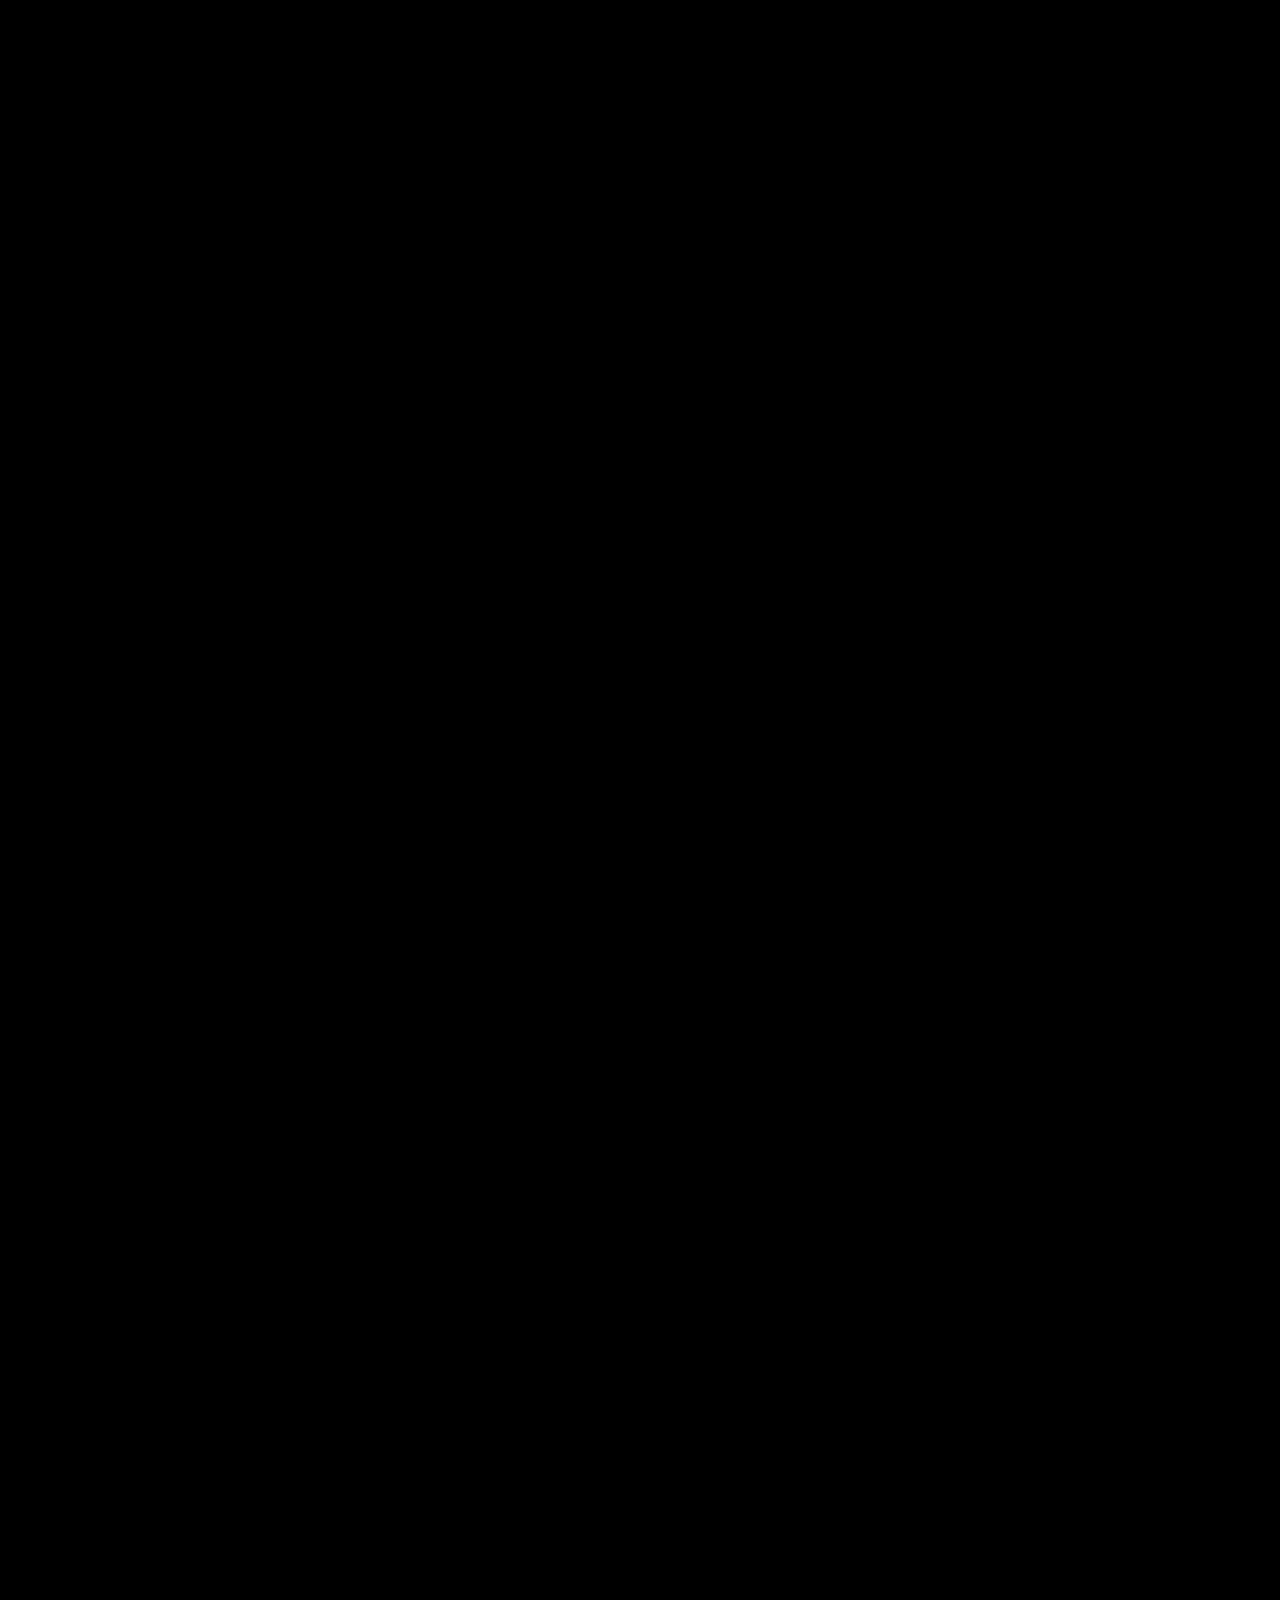
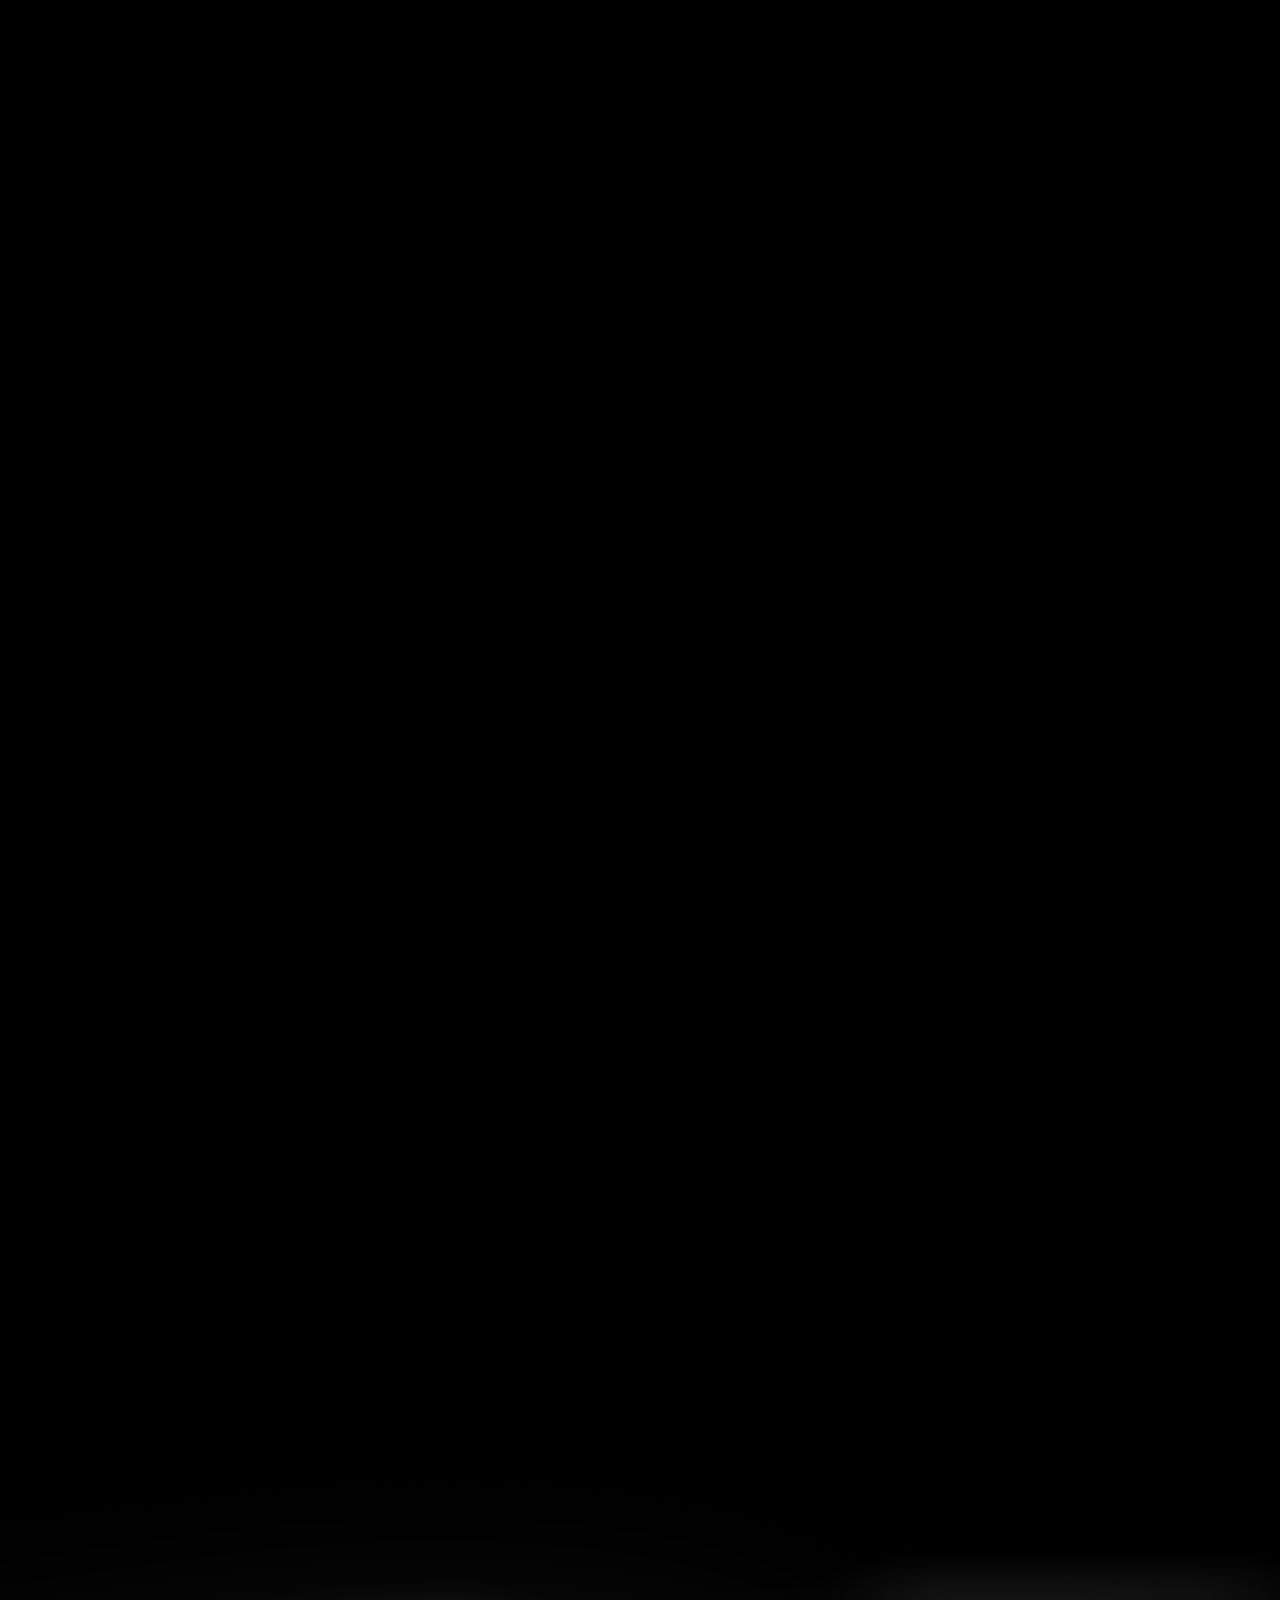
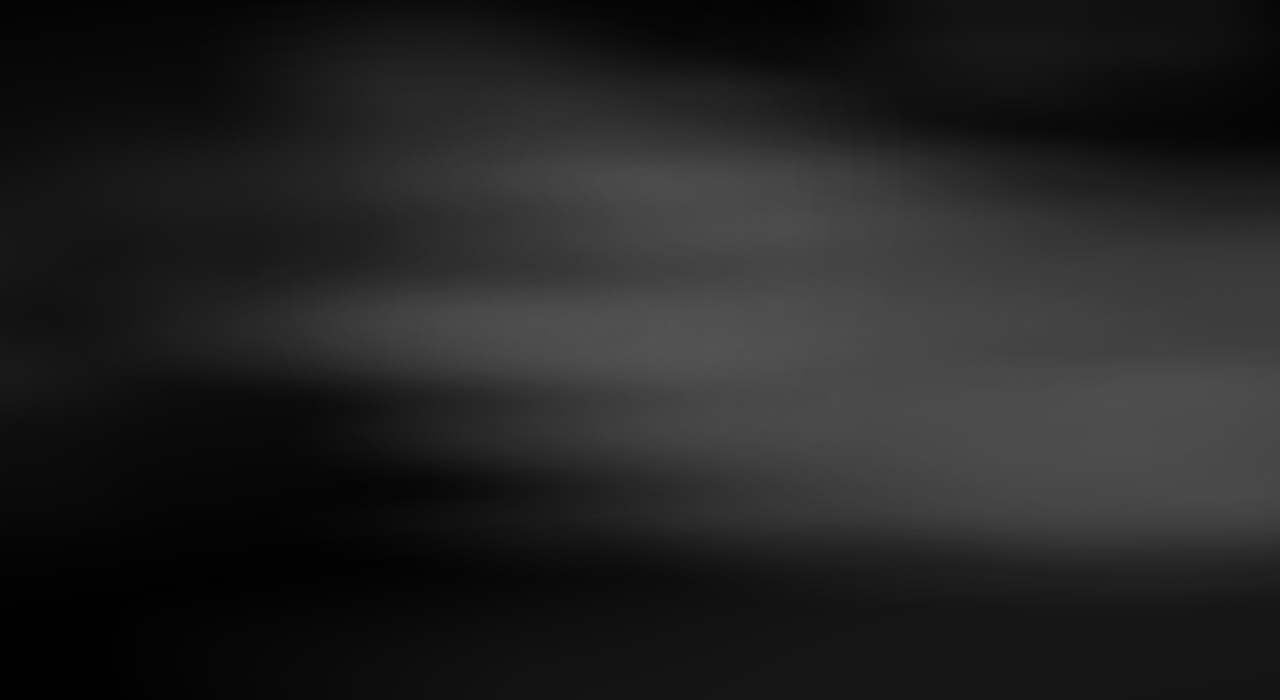
<file: fog-test.html>
<!DOCTYPE html>
<html>
<head>
	<meta charset="utf-8">

	<meta name="viewport" content="width=device-width, initial-scale=1, maximum-scale=1">
	<link href="style/fixed-positioning.css" rel="stylesheet" type="text/css" />
	<link href="style/main.css" rel="stylesheet" type="text/css" />
	<title>Fog Test</title>

	<link href="style/fixed-positioning.css" rel="stylesheet" type="text/css" />
	<link href="style/fog.css" rel="stylesheet" type="text/css" />
	<script type="text/javascript" src="js/util/scrollr.js"></script>
	<script type="text/javascript" src="js/util/jquery-1.9.1.min.js"></script>
	<script type="text/javascript" src="js/main.js"></script>
</head>

<body>
	<p class="top" >At The Beginning </br>There Was Nothing</p>
	
	<!-- <div id="fog-bg" />
	<div class="fog fog1"></div>
	<div class="fog fog2"></div> -->
	<div id="bgfog1" class="bgfog fog1" data-h2="opacity:0;left:0px;"  data-h3="left:-100px;"></div> <!-- data-1000="opacity:0.2;" -->
	<div id="bgfog2" class="bgfog fog4" data-h2="opacity:0;left:-400px;top:-400px;" data-1000="opacity:0.23;" data-h3="left:-50px;top:-400px"></div>
	<div id="bgfog3" class="bgfog fog3" data-h2="opacity:0;left:-50px;top:450px;" data-1000="opacity:0.1;" data-h3="left:120px;opacity:0.3;" data-3000="top:430px;pacity:0.2"></div>
	<div id="bgfog4" class="bgfog fog2" data-h2="opacity:0;" data-1000="opacity:0.21;" data-2000="opacity:0.12;" data-h3="opacity:0.23;"></div>
<!-- 	<div class="fog fog5"></div>
	<div class="fog fog6"></div>
	<div class="fog fog1"></div>
	<div class="fog fog2"></div>
	<div class="fog fog3"></div>
	<div class="fog fog4"></div>
	<div class="fog fog5"></div>
	<div class="fog fog6"></div> -->	
	
	
	
	<script type="text/javascript">


	$(function () {
	    var h = $(window).height();
	    $('.page').height(h);
    
	    var s = skrollr.init({
    //            edgeStrategy: 'set',
		constants: {
		    h: h
		},
		easing: {
		    stepper: function (p) {
    //                    return p;
			return Math.round(p * 3) / 3;
		    }
    //            WTF: Math.random,
    //            inverted: function(p) {
    //                return 1-p;
    //            }
		}
	    });
	    
	    console.log(h);
    
	    s.on('render', function() {
		console.log(s.getScrollTop());
	    })
    
	});
    </script>
	

	<script type="text/javascript">
	// var s = skrollr.init({
		// edgeStrategy: 'set',
		// easing: {
			// WTF: Math.random,
			// inverted: function(p) {
				// return 1-p;
			// }
		// }
	// });
	
	function cl (text) {console.log(text)};
	function cw (text) {console.warn(text)};
	function ce (text) {console.error(text)};
	
	function createfog () {
		var fogs = document.getElementsByClassName('fog');
		for (var i=0,fog; fog=fogs[i];i++) {
			fog.style.top = [Math.random() * 540 - 540, 'px'].join('');
			fog.style.left = [Math.random() * 960 - 960, 'px'].join('');
			fog.style['-webkit-transform'] = ['scale(', Math.random() * 0.4,')'].join('');
			fog.style['opacity'] = Math.random() * 0.3 + .1;
		}
	}
	
	function animatebgFont(i) {
		
	}
	
	createfog();
	</script>
</body>

</html>
</file>
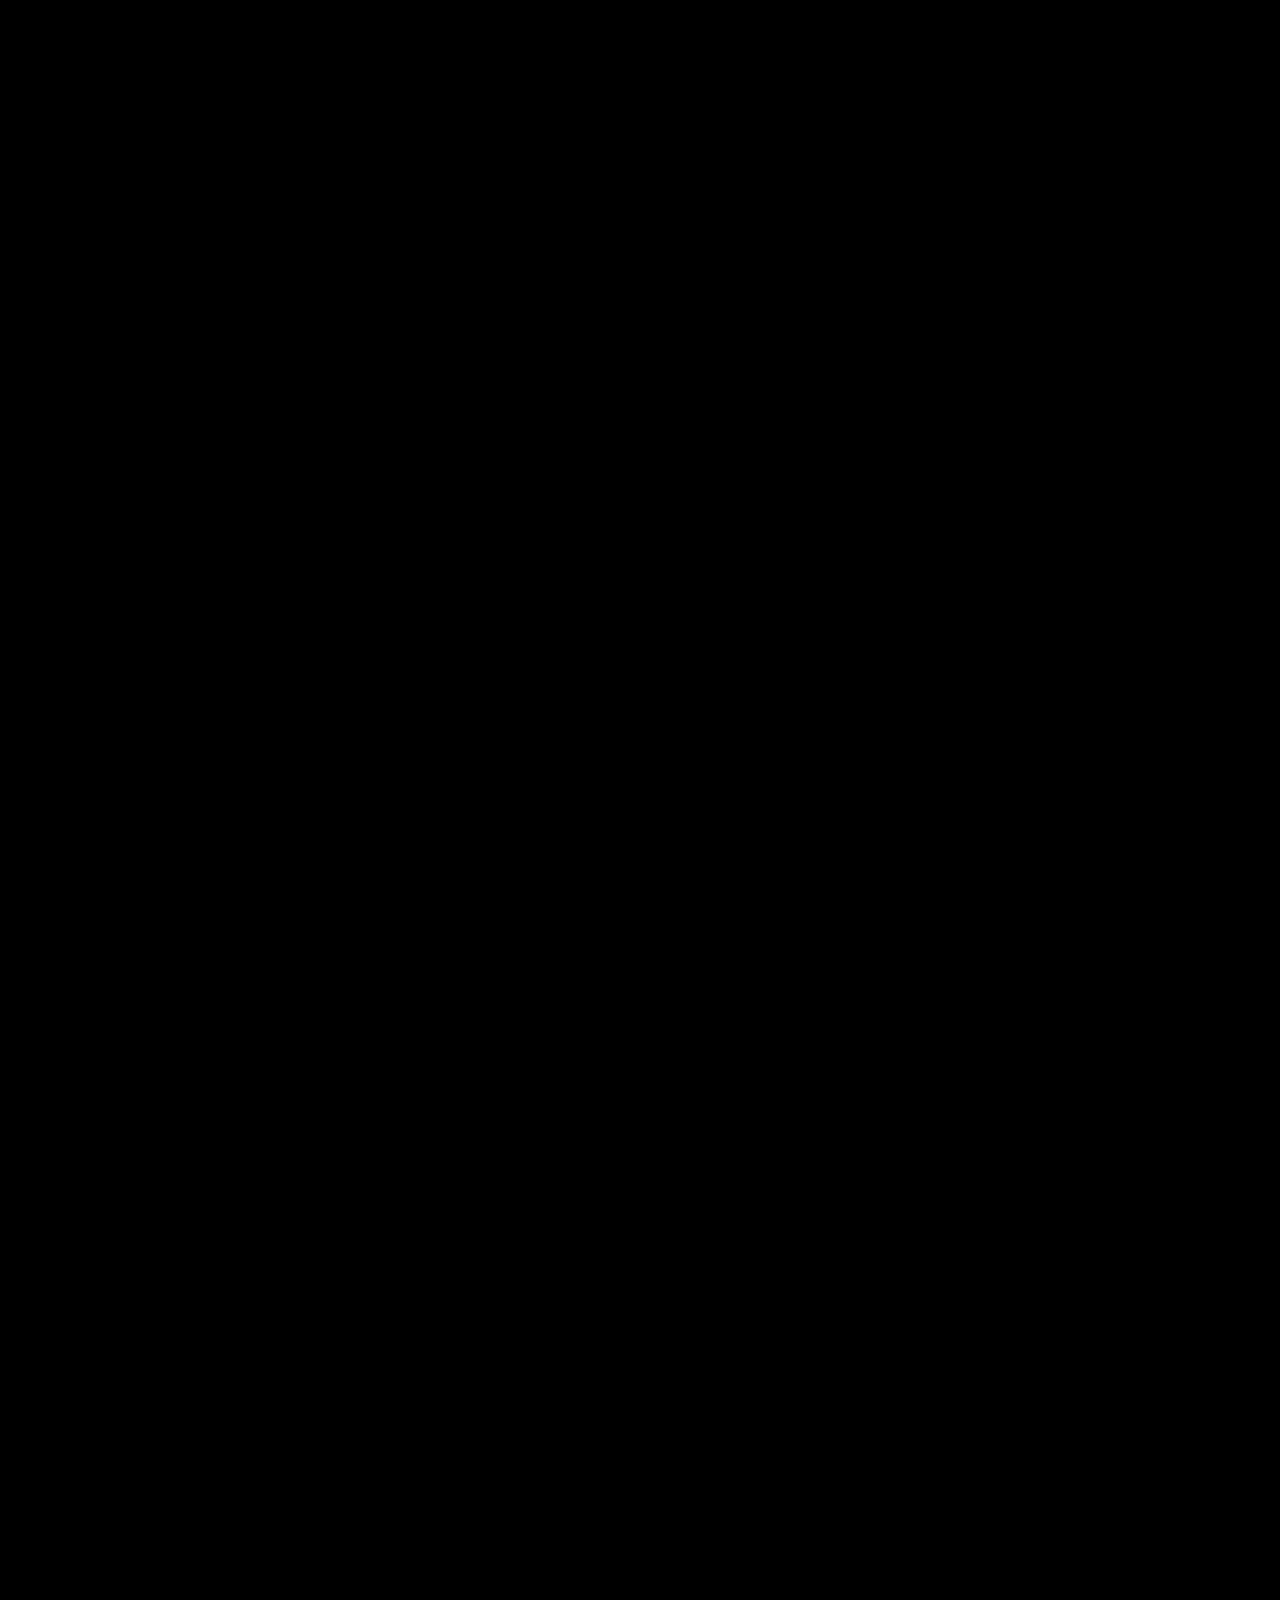
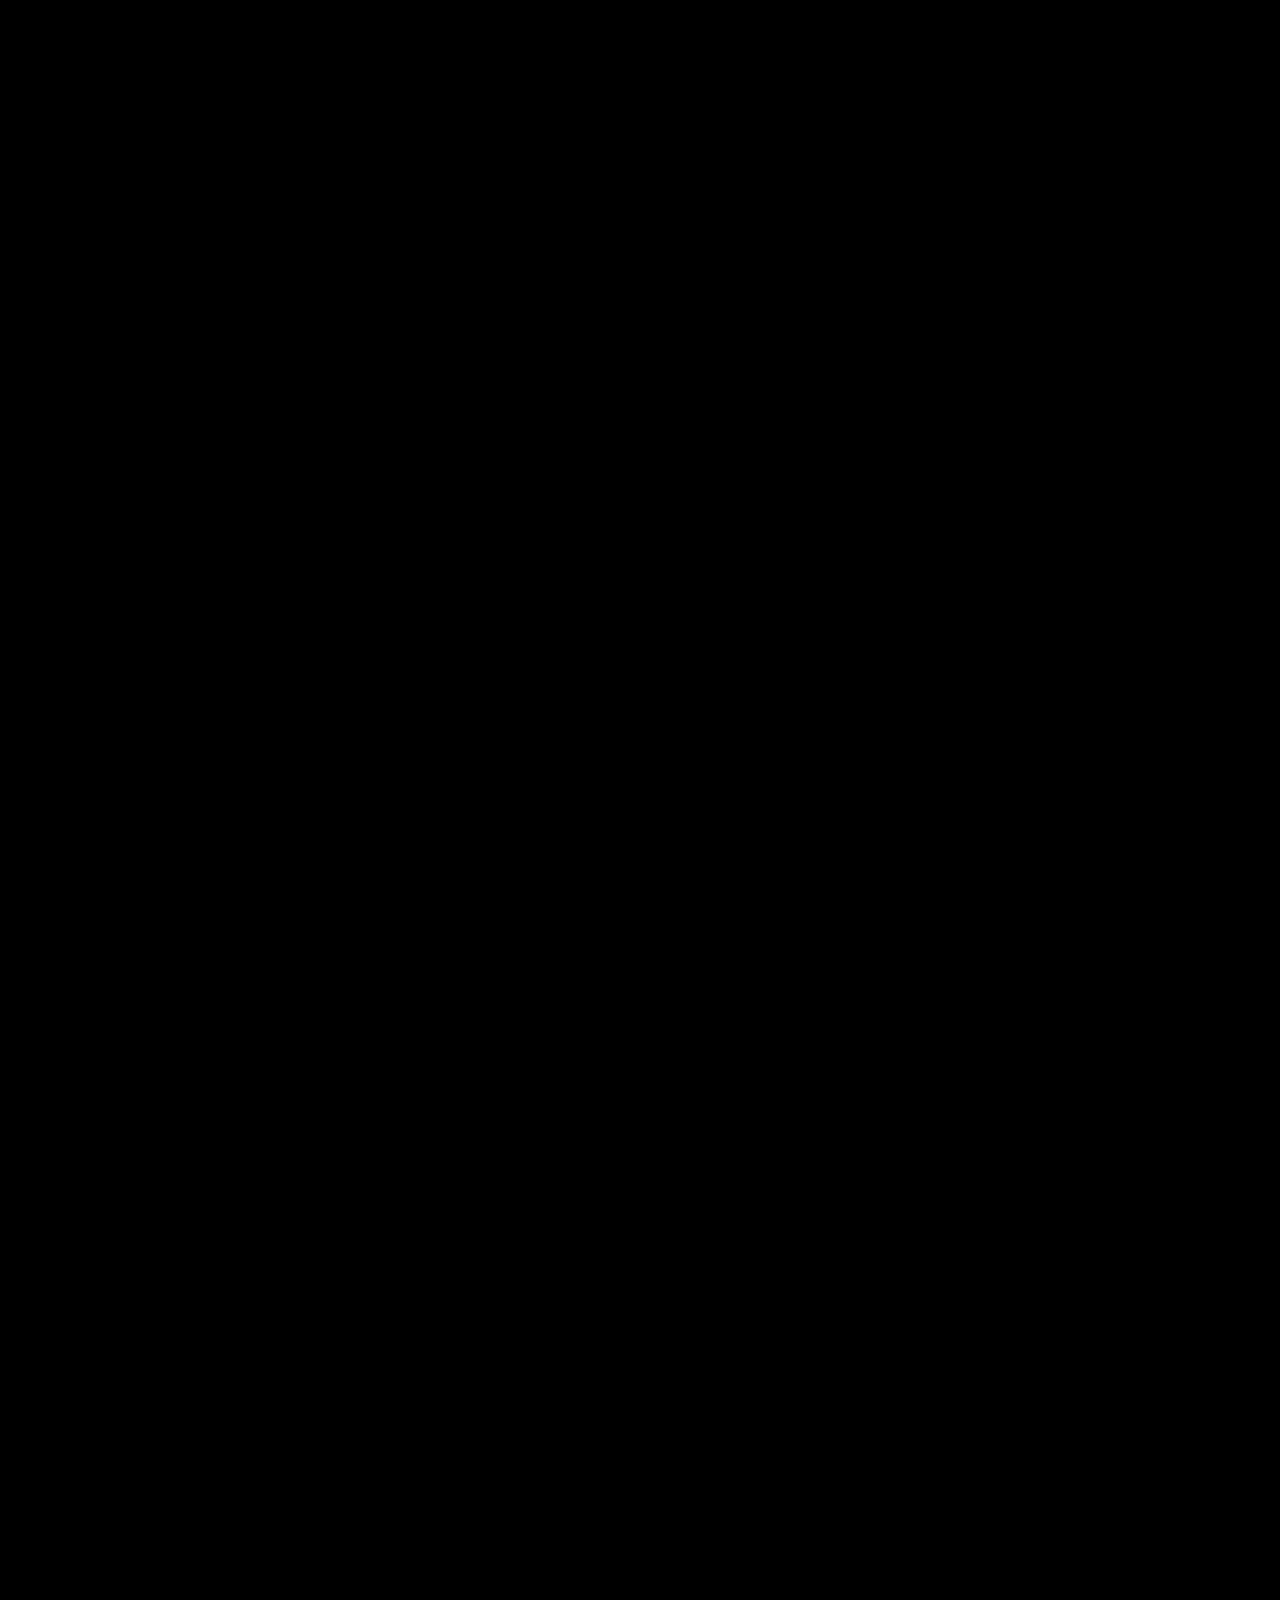
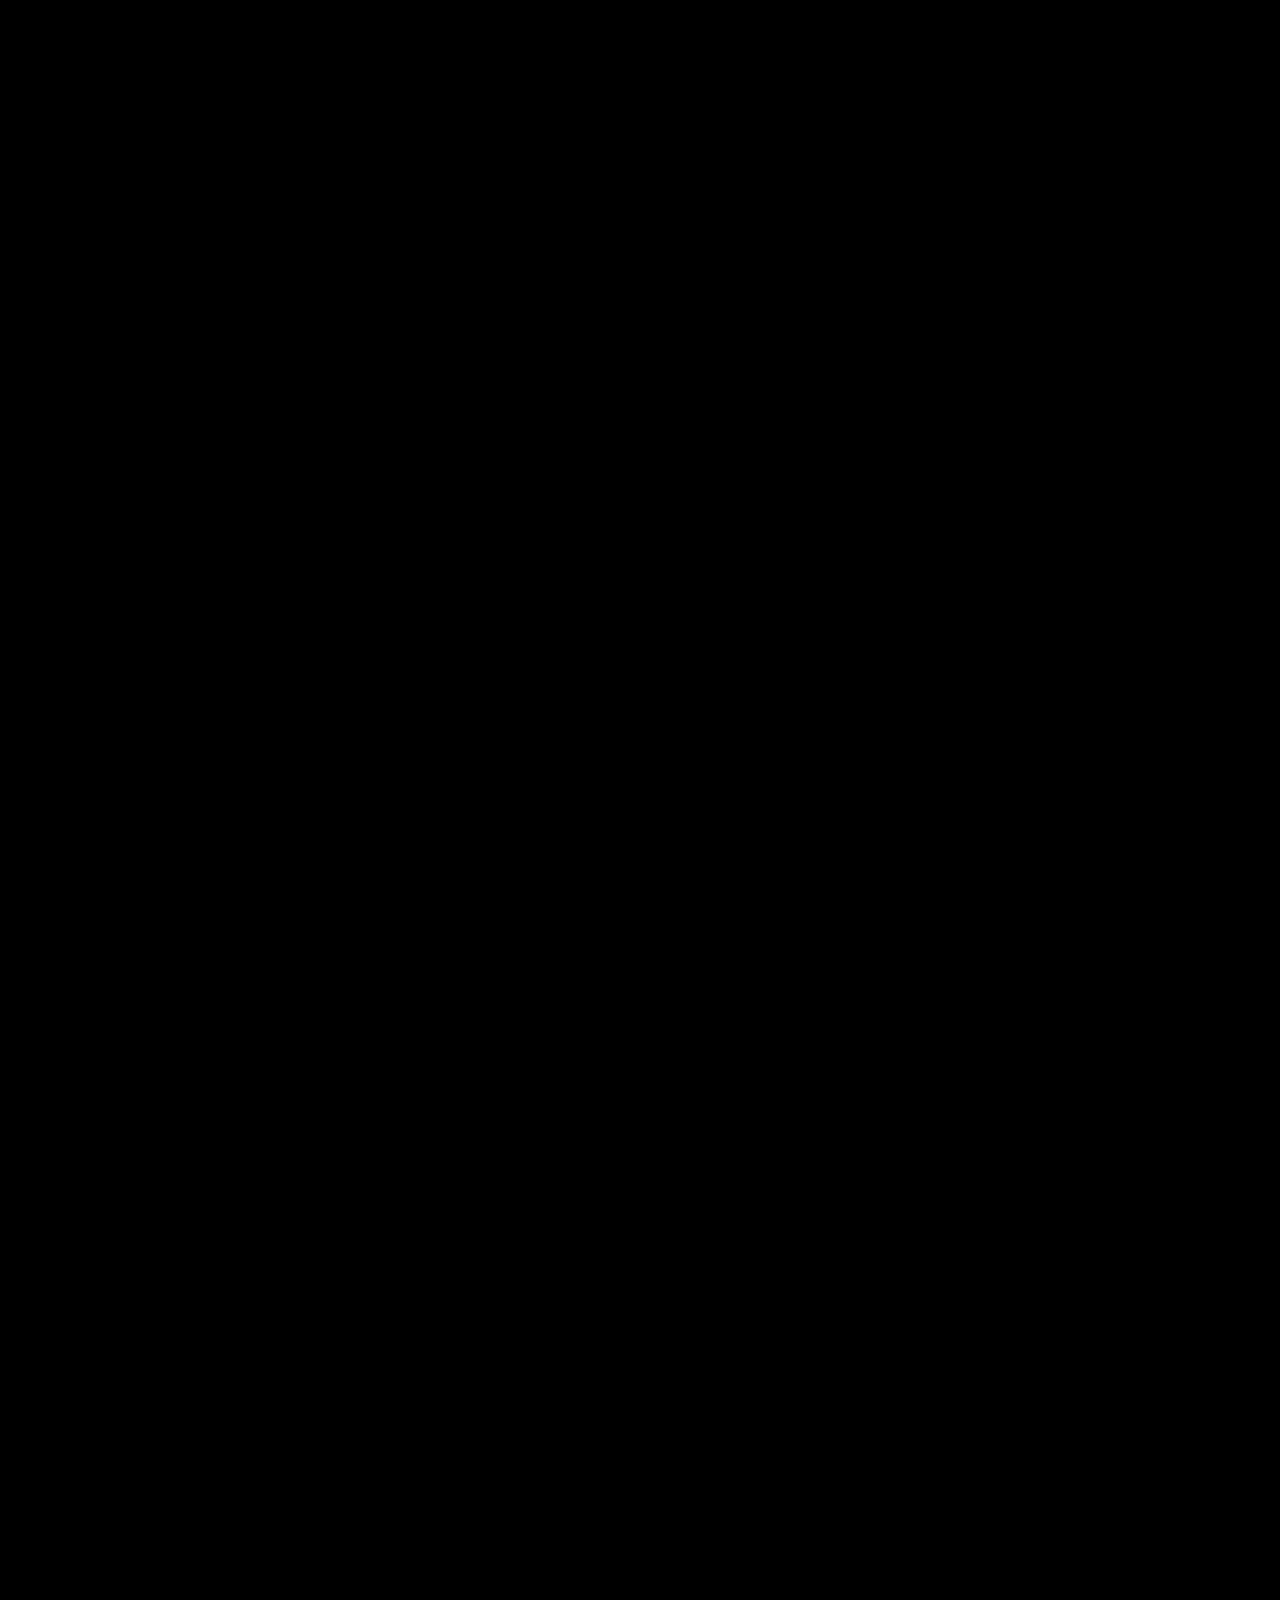
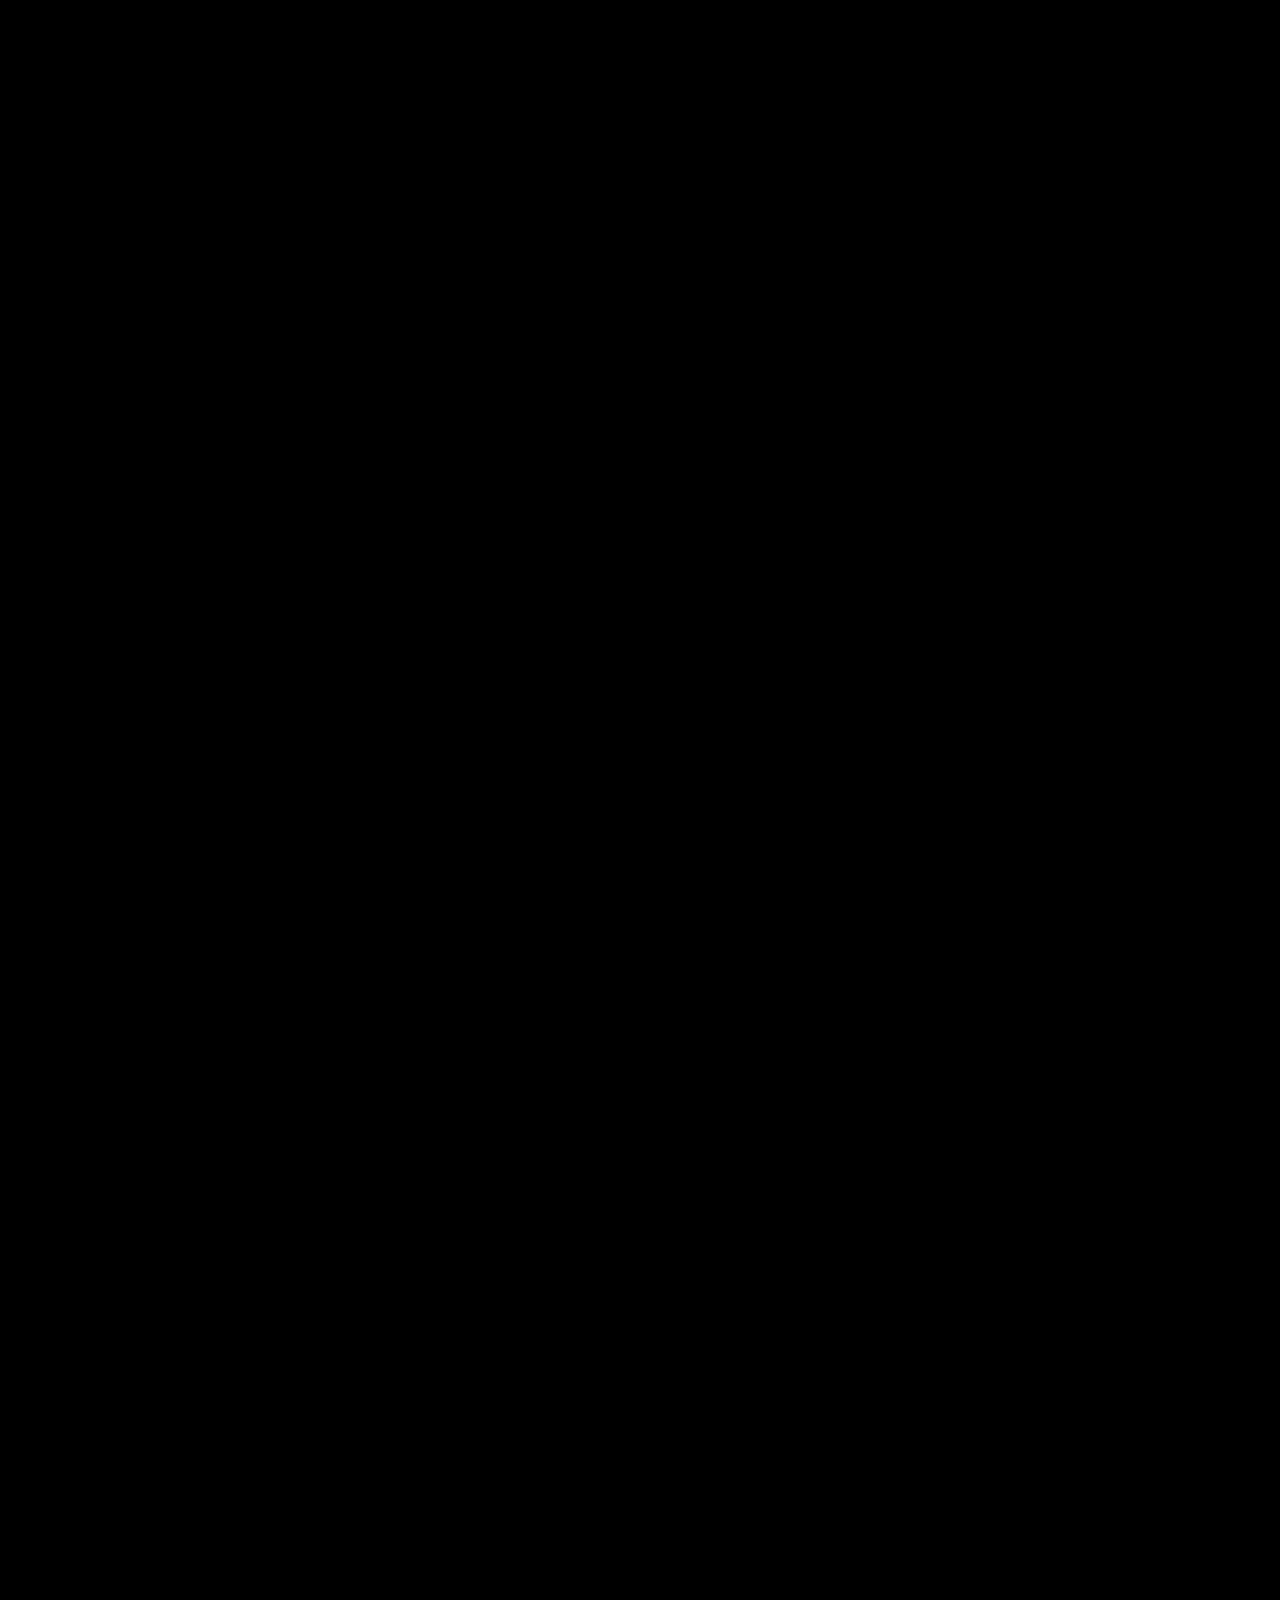
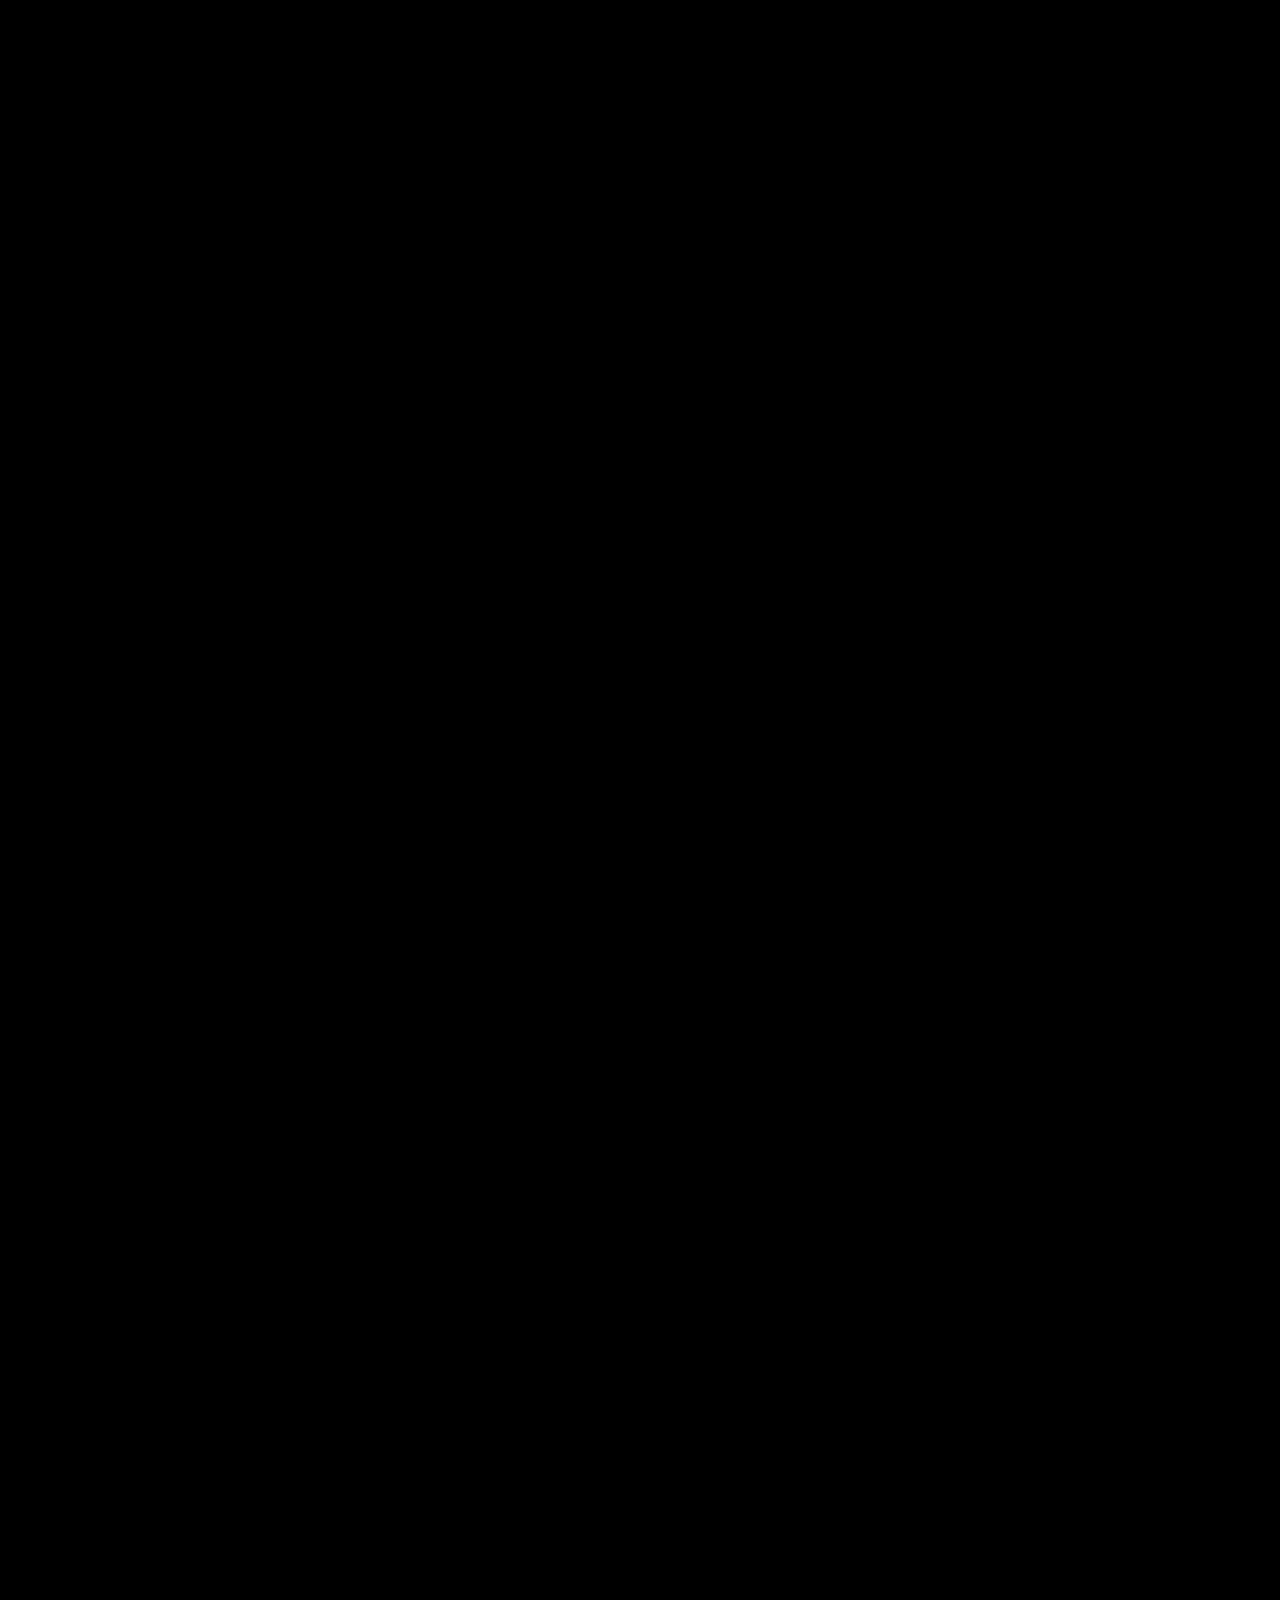
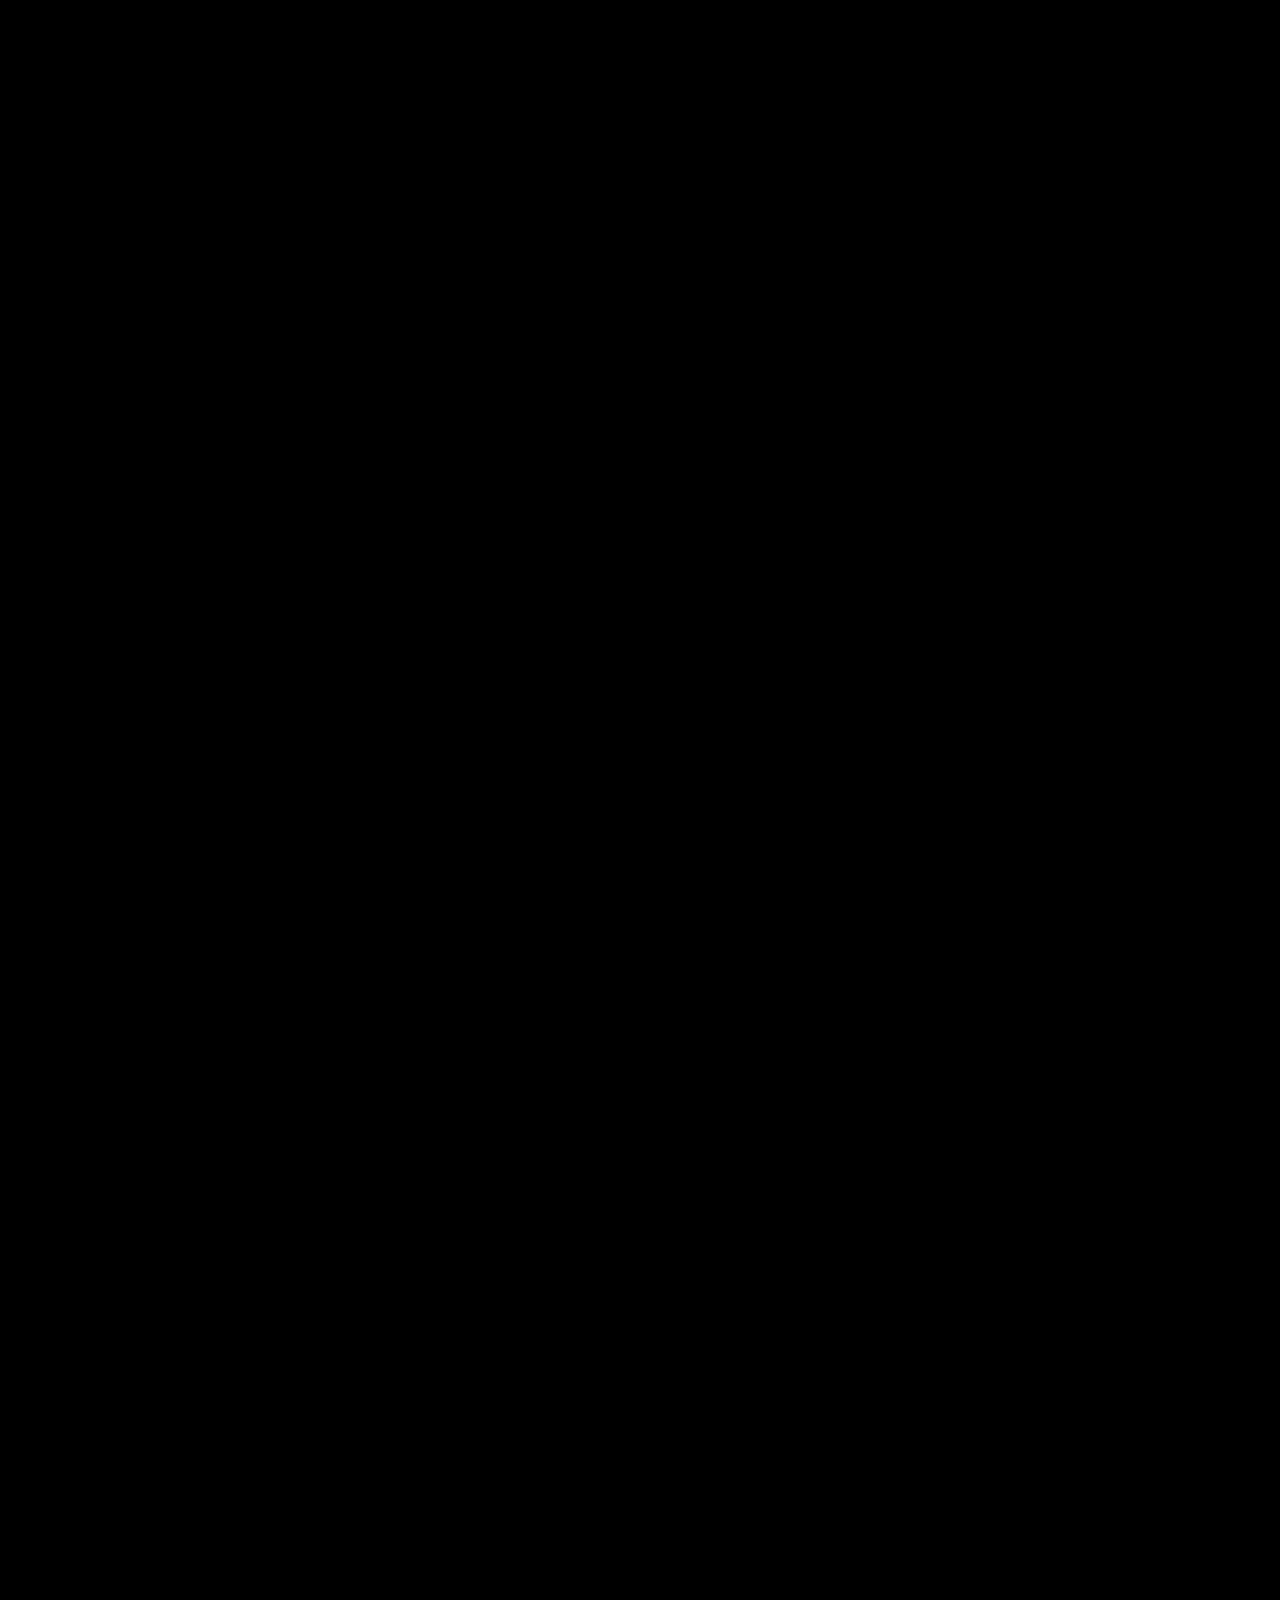
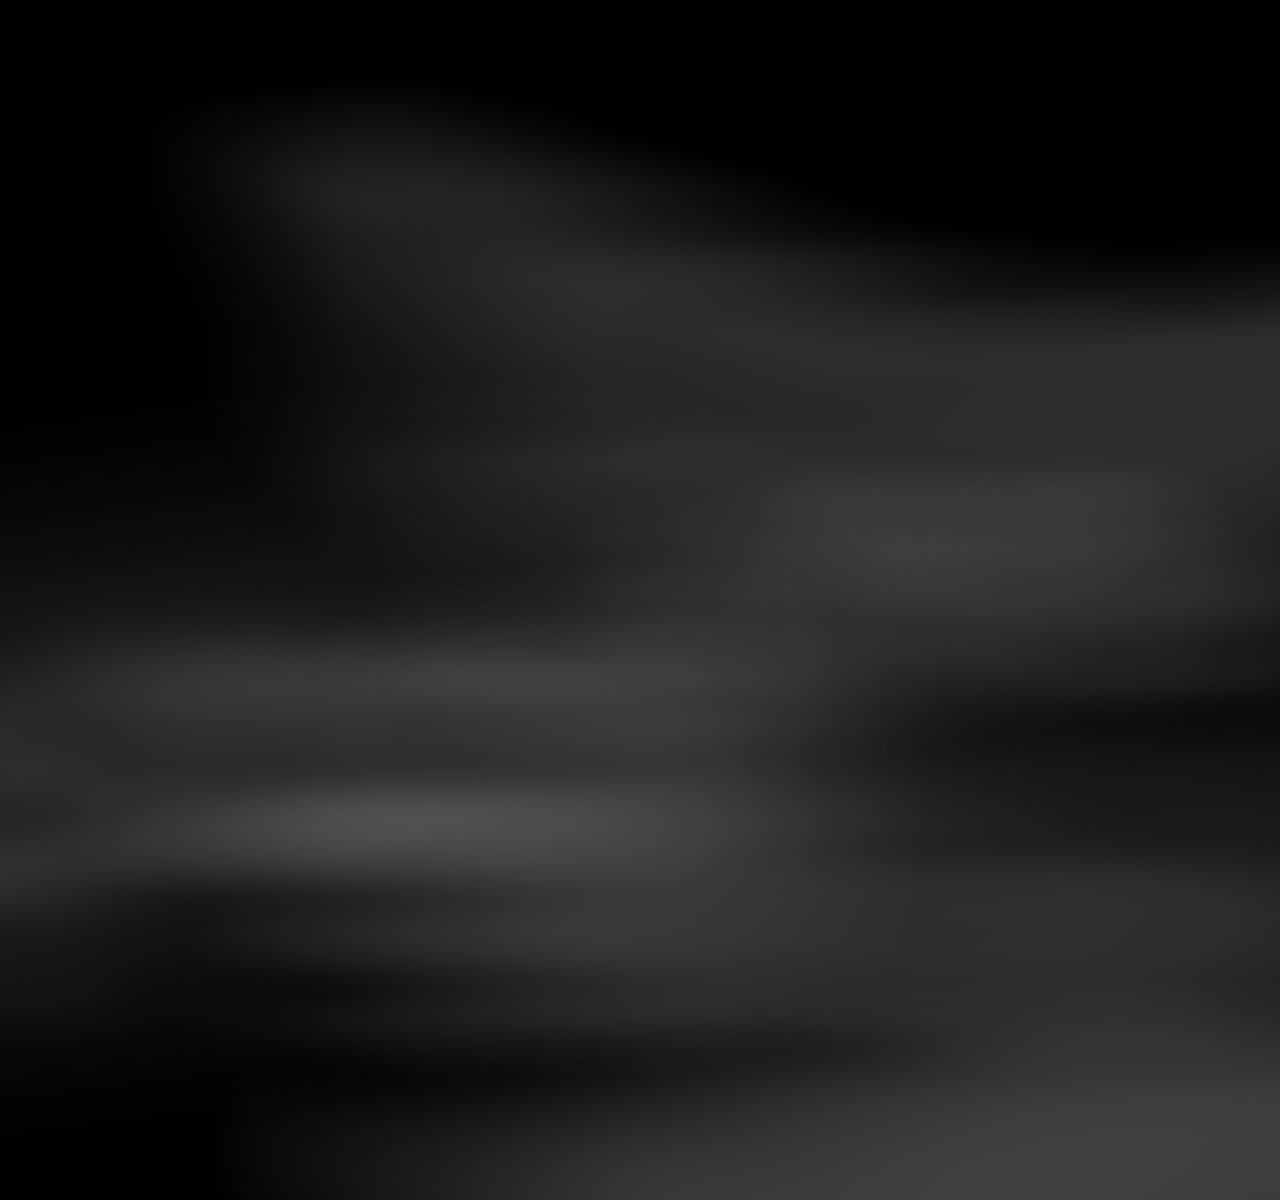
<file: index2.html>
<!DOCTYPE html>
<html>
<head>
	<meta charset="utf-8">

	<meta name="viewport" content="width=device-width, initial-scale=1, maximum-scale=1">

	<title>Neuer Titel von Nussi</title>

	<link href="style/fixed-positioning.css" rel="stylesheet" type="text/css" />
	<link href="style/main.css" rel="stylesheet" type="text/css" />
	<link href="style/fog.css" rel="stylesheet" type="text/css" />
	<link href='http://fonts.googleapis.com/css?family=Roboto' rel='stylesheet' type='text/css'>
    <link href='http://fonts.googleapis.com/css?family=Average+Sans' rel='stylesheet' type='text/css'>
</head>

<body>
	<div id="fixedTimeline">
	</div>
		
	<div id="bgfog1" class="bgfog fog1" data-500="opacity:0;left:0px;" data-1000="opacity:0.2;" data-3000="left:-100px;"></div>
	<div id="bgfog2" class="bgfog fog4" data-500="opacity:0;left:-400px;top:-400px;" data-1000="opacity:0.23;" data-3000="left:-50px;top:-400px"></div>
	<div id="bgfog3" class="bgfog fog3" data-500="opacity:0;left:-50px;top:450px;" data-1000="opacity:0.1;" data-2600="left:120px;opacity:0.3;" data-3000="top:430px;pacity:0.2"></div>
	<div id="bgfog4" class="bgfog fog2" data-500="opacity:0;" data-1000="opacity:0.21;" data-2000="opacity:0.12;" data-3000="opacity:0.23;"></div>
	
<div class="page">
    <div id="text1"><p>At the beginning there is nothing, not even time or space</p></div>
</div>
<div class="page">
    <div id="text2" class="text"><p>And suddenly there is the big bang and a universe appears</p></div>
</div>
<div class="page">
    <div id="text3" class="text"><p>The universe is small but it’s expanding at an incredible speed</p></div>
</div>
<div class="page">
    <div id="text4" class="text"><p>First it’s just a blur ...</p></div>
</div>
<div class="page">
    <div id="text5" class="text"><p>...but with energy matter gets formed and elementary particles appear</p></div>
</div>
<div class="page">
    <div id="text6" class="text"><p>That all happens in the first seconds</p></div>
</div>
<div class="page">
    <div id="text7" class="text"><p>Neutrons and protons connect to each other and electrons circle them</p></div>
</div>
<div class="page">
    <div id="text8" class="text"><p>Neutrons, protons and electrons form atoms</p></div>
</div>
<div class="page">
    <div id="text9" class="text"><p>Now the universe consists of clouds of atoms</p></div>
</div>
<div class="page">
    <div id="text10" class="text"><p>Gravity starts to compact these clouds and the temperature at the centre of each
        cloud begins to rise</p></div>
</div>
<div class="page">
    <div id="text11" class="text"><p>When the temperature rises to 10 Mio degrees, atoms start to fuse, there is a huge
        release of energy and BAM we have our first star</p></div>
</div>
<div class="page">
    <div id="text12" class="text"><p>From now on stars begin to appear all through the universe</p></div>
</div>



	<script type="text/javascript" src="js/util/scrollr.js"></script>
	<script type="text/javascript" src="js/util/jquery-1.9.1.min.js"></script>
	<script type="text/javascript" src="js/main.js"></script>
	
	
	<script type="text/javascript">


	
    </script>
</body>

</html>

</html>
</file>
<file: style/fixed-positioning.css>
/*
 * This file is NOT needed in order to use skrollr.
 * The demo uses it and it may help you as well.
 */


html, body {
  width:100%;
	height:100%;
	padding:0;
	margin:0;
	overflow-x:hidden;
}

.skrollable {
	/*
	 * First-level skrollables are positioned relative to window
	 */
	position:fixed;

	/*
	 * Skrollables by default have a z-index of 100 in order to make it easy to position elements in front/back without changing each skrollable
	 */
	z-index:100;
}

.skrollr-mobile .skrollable {
	position:absolute;
}

.skrollable .skrollable {
	/*
	 * Second-level skrollables are positioned relative their parent skrollable
	 */
	position:absolute;
}

.skrollable .skrollable .skrollable {
	/*
	 * Third-level (and below) skrollables are positioned static
	 */
	position:static;
}
</file>
<file: style/main.css>
* {
	margin:0px; 
	padding: 0px;
}

body {
	background:black;
}

#fixedTimeline {
    float: left;
    /* -- Platzhalter --*/
    width: 50px;
    height: 500px;

}

.page { position: relative;}
.text { position: absolute; font-family: 'Average Sans', sans-serif;}
#text1 {position: absolute; font-family: 'Roboto', sans-serif; left: 100px; top: 20px;}

#theuniverse {
    float: left;
}
</file>
<file: style/fog.css>
/*body {
	background: black;
}

#fog-bg {
	height: 100%;
	background:black;
}*/

.fog {
	position: fixed;
	top: 0 ;
	left: 0 ;
	height:1080px;
	width:1920px;
}

.bgfog {
	top: 0 ;
	left: 0 ;
	height:1080px;
	width:1920px;
	opacity: .2;
	position:fixed;	
}

#bgfog4 {
	left: -900px; 
	
}

.fog1 {	background: url(../img/fog/fog1.png); }
.fog2 {	background: url(../img/fog/fog2.png); }
.fog3 { background: url(../img/fog/fog3.png); }
.fog4 { background: url(../img/fog/fog4.png); }
.fog5 { background: url(../img/fog/fog5.png); }
.fog6 { background: url(../img/fog/fog6.png); }
</file>
